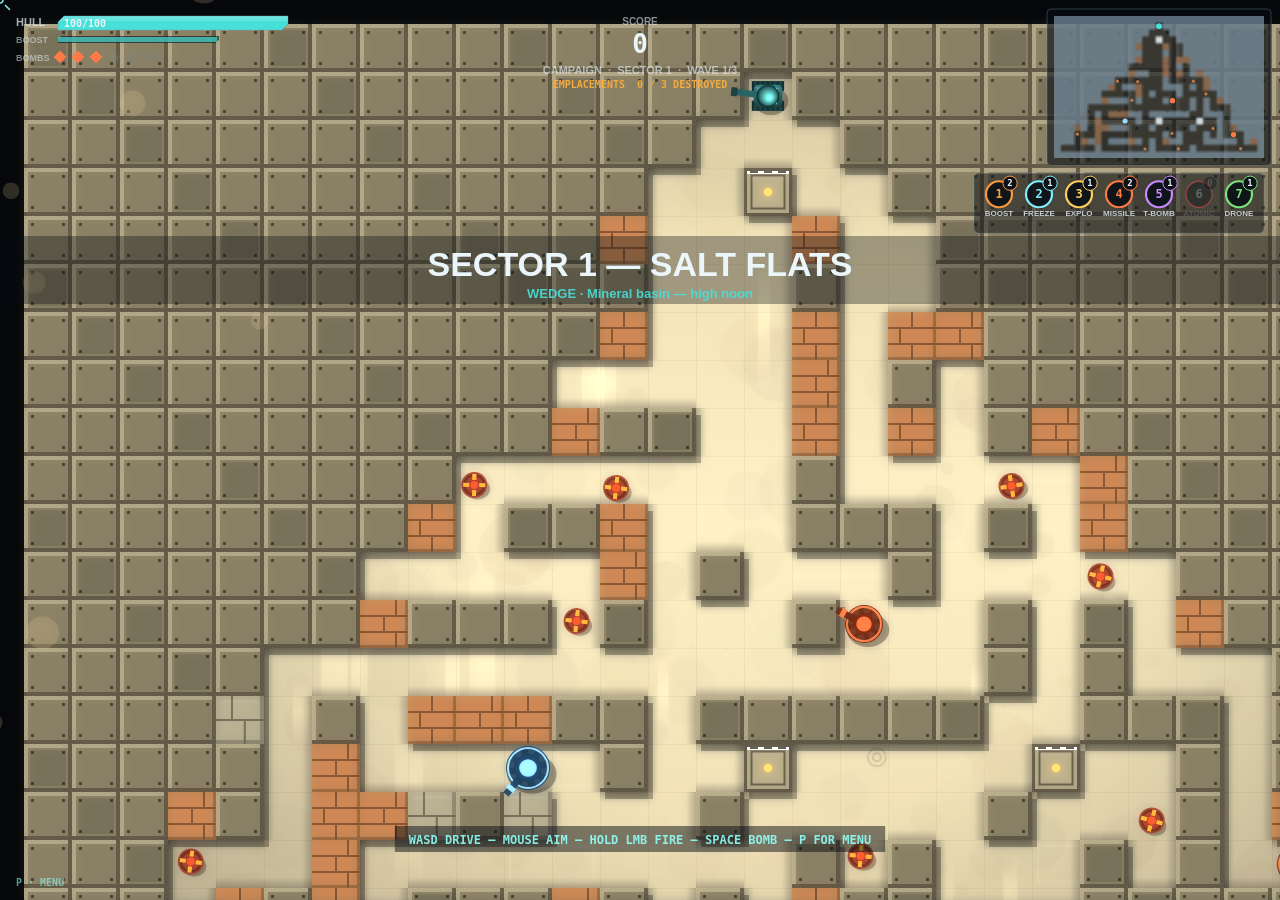
<file: index.html>
<!DOCTYPE html>
<html lang="en">
<head>
<meta charset="UTF-8">
<meta name="viewport" content="width=device-width, initial-scale=1.0, maximum-scale=1.0, user-scalable=no">
<title>ALPHA TANK — MAZE BOMBERS</title>
<meta name="description" content="Alpha Tank Maze Bombers — AAA-quality HTML5 tactical tank combat. Adaptive AI, destructible mazes, dynamic lighting, procedural audio. Zero dependencies.">
<!-- CrazyGames HTML5 SDK v3 — must load before the game code -->
<script src="https://sdk.crazygames.com/crazygames-sdk-v3.js"></script>
<link rel="stylesheet" href="css/style.css">
</head>
<!-- `booting` holds every screen back until the SDK has answered and the
     game knows whether this is a first run (briefing) or a returning
     operator (command deck). The animated backdrop covers the wait, so
     neither screen ever flashes up and gets replaced. -->
<body class="menu-open booting">
<canvas id="game"></canvas>
<div id="crt"></div>
<div id="safe-probe" aria-hidden="true"></div>

<!-- ============ ORIENTATION GATE ============
     The game is landscape-only. On a portrait phone it pauses and asks the
     player to rotate. (On CrazyGames the platform also enforces the
     orientation chosen at submission, so this never appears there.) -->
<div id="rotate-gate" aria-hidden="true">
  <div class="rg-box">
    <div class="rg-icon"><span></span></div>
    <div class="rg-title">Rotate your device</div>
    <div class="rg-sub">Alpha Tank plays in landscape</div>
  </div>
</div>

<!-- ============ AD OVERLAY ============
     Blocks all interaction from the moment an ad is requested until
     adFinished/adError fires, as required by the CrazyGames SDK. -->
<div id="ad-overlay" aria-hidden="true">
  <div class="ad-ov-box">
    <div class="ad-ov-spinner"></div>
    <div class="ad-ov-title" id="ad-ov-title">Loading advertisement</div>
    <div class="ad-ov-sub">Operation paused</div>
  </div>
</div>

<!-- ============ TOAST STACK ============
     Queued progression announcements — contract complete, operator
     level, new record. Sits above the UI layer and outside the screens
     so it can appear over gameplay as well as over a panel. -->
<div id="toasts" aria-live="polite"></div>

<div id="ui">

  <!-- ============ FIRST-RUN BRIEFING ============
       Four screens shown once to a new operator: what the game is, how
       to drive it, what the firepower does and how the arena behaves.
       The "seen" flag lives in the save (so it follows the CrazyGames
       account across devices), it can be skipped at any point, and the
       Manual tab can replay it later. It hands off to the MAIN MENU,
       never straight into a run. -->
  <div class="screen" id="scr-intro">
    <div class="panel intro-panel">
      <div class="intro-head">
        <div class="eyebrow">// Mission briefing</div>
        <h2 class="scr-h" id="intro-title">Your Objective</h2>
        <div class="intro-step" id="intro-step">Screen 1 of 4</div>
      </div>

      <div class="intro-body">

        <!-- ---- 1. what the game is ---- -->
        <section class="intro-slide on" data-slide="0">
          <p class="intro-lead">You command a single tank inside a destructible maze.
          Hostile armour is already hunting you — the arena is the weapon you both share.</p>
          <div class="intel">
            <div class="k">THE MISSION</div>
            <div class="v">Destroy every hostile in a wave. Clear all the waves and the sector is secured.</div>
            <div class="k">ADVANCE</div>
            <div class="v">Each sector is a fresh arena — new location, new layout, tougher opposition.</div>
            <div class="k">SURVIVE</div>
            <div class="v">Your hull is your life. Lose it and the operation ends, but your score is banked.</div>
            <div class="k">YOUR RECORD</div>
            <div class="v">Score, kills and sectors save to your CrazyGames account and follow you to any device.</div>
          </div>
        </section>

        <!-- ---- 2. how to play ---- -->
        <section class="intro-slide" data-slide="1">
          <p class="intro-lead">Drive with one hand, aim with the other. The turret turns
          independently of the hull, so you can retreat and keep firing.</p>
          <div class="intel for-desktop">
            <div class="k">W A S D / ARROWS</div><div class="v">Drive &mdash; ZQSD on AZERTY keyboards</div>
            <div class="k">MOUSE</div><div class="v">Aim the turret</div>
            <div class="k">LEFT MOUSE (hold)</div><div class="v">Fire the cannon</div>
            <div class="k">SPACE</div><div class="v">Plant a demolition bomb</div>
            <div class="k">SHIFT (hold)</div><div class="v">Overdrive boost</div>
            <div class="k">KEYS 1 &ndash; 7</div><div class="v">Fire a superpower</div>
            <div class="k">P &nbsp;&bull;&nbsp; ESC</div><div class="v">Pause &bull; release the mouse cursor</div>
          </div>
          <div class="intel for-touch">
            <div class="k">LEFT THUMB</div><div class="v">Drive &mdash; anywhere on the left half</div>
            <div class="k">RIGHT THUMB</div><div class="v">Aim, and hold to fire automatically</div>
            <div class="k">TAP LEFT SIDE</div><div class="v">Plant a demolition bomb</div>
            <div class="k">TAP A POWER CIRCLE</div><div class="v">Fire that superpower (rack, top right)</div>
            <div class="k">PAUSE BUTTON</div><div class="v">Top-left corner of the HUD</div>
          </div>
          <div class="intro-note">Gamepad — left stick drives, right stick aims and fires,
          A / RT fires, X bombs, the D-pad and B / Y / R3 fire superpowers.</div>
        </section>

        <!-- ---- 3. firepower ---- -->
        <section class="intro-slide" data-slide="2">
          <p class="intro-lead">Your cannon is the least of what you carry. Seven superpowers
          sit in the rack in the top-right corner, each with its own charges and cooldown.</p>
          <div class="intel">
            <div class="k">EVERY POWER IS AIMED</div>
            <div class="v">They land on your crosshair, not on your own tank. Put the mark on a group and fire.</div>
            <div class="k">CHARGES ARE EARNED</div>
            <div class="v">Kill streaks, cleared waves and cleared sectors all restock the rack &mdash; play well, hit harder.</div>
            <div class="k">FIELD SUPPLIES</div>
            <div class="v">Wrecked hostiles drop repair, shield, rapid fire, tri-shot, overdrive, bombs and EMP.</div>
            <div class="k">COMBO CHAIN</div>
            <div class="v">Kills within four seconds of each other multiply your score, up to &times;6. Keep the pressure on.</div>
          </div>
        </section>

        <!-- ---- 4. reading the arena ---- -->
        <section class="intro-slide" data-slide="3">
          <p class="intro-lead">The maze is not scenery. Most of it can be rebuilt by force,
          and the opposition is watching how you fight.</p>
          <div class="intel">
            <div class="k" style="color:#c8825a">BRICK WALLS</div>
            <div class="v">Break. Blast a new route, or drop one on a hostile that thought it had cover.</div>
            <div class="k" style="color:#9fb4c4">STEEL WALLS</div>
            <div class="v">Hold, and bounce your shells once &mdash; bank a shot around a corner into a blind spot.</div>
            <div class="k" style="color:#ff9a3c">BARRELS &amp; MINES</div>
            <div class="v">Chain-detonate. A good opening shot can clear half a corridor for you.</div>
            <div class="k" style="color:#ffd05c">EMPLACEMENTS</div>
            <div class="v">Gun nests, lighthouses and bunkers hold ground. Level every one for a bonus.</div>
            <div class="k" style="color:#ff4d5e">BOSSES</div>
            <div class="v">Every third sector fields one. Their heavy attacks are telegraphed &mdash; watch the wind-up.</div>
            <div class="k" style="color:#8ffff6">THE AI DIRECTOR</div>
            <div class="v">Reads your performance live and sharpens the opposition to match it.</div>
          </div>
          <div class="intro-note">That is the whole briefing. Choose an operation on the
          command deck and deploy when you are ready.</div>
        </section>

      </div>

      <div class="intro-dots" id="intro-dots" aria-hidden="true"></div>
      <div class="btn-row intro-nav">
        <button class="btn" data-act="intro-prev" id="intro-prev">&#9664;&nbsp; Back</button>
        <button class="btn primary" data-act="intro-next" id="intro-next">Next &nbsp;&#9654;</button>
      </div>
      <div class="intro-skip-row">
        <button class="btn small" data-act="intro-skip">Skip briefing</button>
      </div>
    </div>
  </div>

  <!-- ============ MAIN MENU — the only menu; every option lives here ============ -->
  <div class="screen active" id="scr-main">
    <div class="menu-fx" aria-hidden="true">
      <span class="mfx-ring r1"></span><span class="mfx-ring r2"></span><span class="mfx-ring r3"></span>
      <span class="mfx-poly p1"></span><span class="mfx-poly p2"></span><span class="mfx-poly p3"></span>
      <span class="mfx-scan"></span>
    </div>

    <!-- ============ CRAZYGAMES ACCOUNT ============
         The game's only identity. Signed in: the CrazyGames username and
         avatar, plus the account-link action (the platform's standard
         showAccountLinkPrompt modal) until the service record has been
         linked. Signed out: an optional "Log in with CrazyGames" button —
         top-right corner, never the main CTA, never opened by itself, and
         no other login method exists. Filled in by renderAccount(). -->
    <div class="cg-account" id="cg-account" hidden></div>
    <div class="panel menu-panel">
      <div class="menu-head">
        <div class="eyebrow">// Tactical Combat Simulator</div>
        <h1 class="title">Alpha Tank<span>Maze Bombers</span></h1>
        <div class="subtitle">Adaptive AI &bull; Destructible arenas &bull; Zero mercy</div>
      </div>

      <button class="btn primary deploy-btn" data-act="play">&#9654;&nbsp; Deploy</button>

      <div class="tabs" role="tablist">
        <button class="tab on" data-act="tab" data-tab="tab-op">Operation</button>
        <button class="tab" data-act="tab" data-tab="tab-manual">Manual</button>
        <button class="tab" data-act="tab" data-tab="tab-config">Config</button>
        <button class="tab" data-act="tab" data-tab="tab-record">Record</button>
      </div>

      <!-- ---- Operation: mode + location + the optional ad offer ---- -->
      <div class="tabpanel on" id="tab-op">
        <!-- Daily operation and today's contracts: the return hooks.
             Filled by renderDaily() / renderContracts(). -->
        <div class="daily-card" id="daily-card"></div>
        <div class="contracts" id="contracts"></div>
        <div class="tab-h">Operation type</div>
        <div class="mode-list" id="mode-list"></div>
        <div class="tab-h">Location</div>
        <div class="set-grid">
          <label for="set-location">Deployment zone</label>
          <select id="set-location"></select>
          <!-- Squad size applies to the two team modes only, and is
               hidden for every other operation type. -->
          <label for="set-teamsize" class="team-only" hidden>Tanks per side</label>
          <select id="set-teamsize" class="team-only" hidden></select>
        </div>
        <!-- Optional rewarded-ad offer: pre-deploy supply drop -->
        <div class="offer" id="offer-main"></div>
      </div>

      <!-- ---- Field manual ---- -->
      <div class="tabpanel" id="tab-manual">
        <div class="btn-row" style="margin:0 0 14px;">
          <button class="btn small" data-act="intro-replay">&#9654;&nbsp; Replay the briefing</button>
        </div>
        <div class="intel">
        <div class="intel-h">Controls — Keyboard &amp; Mouse</div>
        <div class="k">W A S D / Arrows</div><div class="v">Drive &mdash; ZQSD on AZERTY keyboards</div>
        <div class="k">Mouse</div><div class="v">Aim turret</div>
        <div class="k">Left Mouse (hold)</div><div class="v">Cannon fire</div>
        <div class="k">SPACE</div><div class="v">Plant demolition bomb</div>
        <div class="k">SHIFT (hold)</div><div class="v">Overdrive boost</div>
        <div class="k">P</div><div class="v">Pause</div>
        <div class="k">ESC</div><div class="v">Release the mouse cursor</div>
        <div class="intel-h">Controls — Gamepad / Touch</div>
        <div class="k">Left stick / left thumb</div><div class="v">Drive</div>
        <div class="k">Right stick / right thumb</div><div class="v">Aim + auto-fire</div>
        <div class="k">A / RT &nbsp;&bull;&nbsp; X</div><div class="v">Fire &bull; Bomb</div>
        <div class="k">D-pad &bull; B &bull; Y &bull; R3</div><div class="v">Superpowers 1&ndash;7</div>
        <div class="k">Tap a power circle</div><div class="v">Fire that superpower (touch)</div>
        <div class="intel-h">Superpowers — keys 1 to 7</div>
        <div class="tipline"><b>Every superpower is aimed.</b> They land where your crosshair is, not on
        your own tank — put the cursor on a hostile, a group or a structure and fire. On touch and
        gamepad the turret direction is the aim line. A power aimed through a wall detonates against it.</div>
        <div class="k" style="color:#ff9a3c">1 &nbsp; BOOSTER BOMB</div><div class="v">Cluster salvo lobbed onto your mark — a centre charge plus a ring that cascades outward.</div>
        <div class="k" style="color:#7ef0ff">2 &nbsp; FREEZE STRIKE</div><div class="v">Cryo burst centred on your mark. Freezes tanks and seizes up emplacements caught in it.</div>
        <div class="k" style="color:#ffd05c">3 &nbsp; EXPLOSIVE SHOTS</div><div class="v">Instant three-round explosive burst at your mark, then your shells detonate on impact for 12s.</div>
        <div class="k" style="color:#ff7a45">4 &nbsp; HOMING MISSILE</div><div class="v">Locks whatever is nearest your mark and holds that lock. Flies to the mark if nothing is there.</div>
        <div class="k" style="color:#c98aff">5 &nbsp; TIME BOMB</div><div class="v">Lobbed onto your mark. Long fuse, very large yield — a chokepoint and siege tool.</div>
        <div class="k" style="color:#ff4d5e">6 &nbsp; ATOMIC STRIKE</div><div class="v">Calls a devastating strike down on your mark. Never lands on your own tile.</div>
        <div class="k" style="color:#7be27a">7 &nbsp; GUARDIAN DRONE</div><div class="v">Deploys to your mark and holds that ground, then falls back to escorting you. 16s.</div>
        <div class="tipline">Charges are earned by fighting — kill streaks, cleared waves and cleared
        sectors all restock them. The rack in the top-right corner shows every power, its key, its
        remaining charges and its cooldown.</div>
        <div class="intel-h">Hostile Intel</div>
        <div class="k" style="color:#e07a6a">GRUNT</div><div class="v">Standard patrol unit. Slow aim.</div>
        <div class="k" style="color:#ff9d5c">HUNTER</div><div class="v">Fast. Burst fire. Leads your movement.</div>
        <div class="k" style="color:#7ef0ff">SNIPER</div><div class="v">Laser lock-on. Break line of sight.</div>
        <div class="k" style="color:#ffd05c">BOMBER</div><div class="v">Breaches walls. Seeds minefields.</div>
        <div class="k" style="color:#c98aff">HEAVY</div><div class="v">Armored twin cannon. Kite it.</div>
        <div class="k" style="color:#b6ff7a">SCOUT</div><div class="v">Very fast. Closes in and rams.</div>
        <div class="k" style="color:#ffa8d8">ARTILLERY</div><div class="v">Long-range splash. Break its sightline.</div>
        <div class="k" style="color:#9ad8ff">GUARDIAN</div><div class="v">Regenerating shield. Keep the pressure on.</div>
        <div class="k" style="color:#d0b0ff">STEALTH</div><div class="v">Cloaks between shots. Watch the shimmer.</div>
        <div class="k" style="color:#ff4d5e">COMMAND UNIT</div><div class="v">Boss. Radial bursts &amp; ramming charge.</div>
        <div class="k" style="color:#ffc24d">TITAN WALKER</div><div class="v">Boss. Ground-slam shockwaves.</div>
        <div class="k" style="color:#ffa8d8">SIEGE PLATFORM</div><div class="v">Boss. Walking mortar barrage.</div>
        <div class="k" style="color:#c9a0ff">PHANTOM</div><div class="v">Boss. Cloaks and blinks behind you.</div>
        <div class="intel-h">Team Operations</div>
        <div class="k" style="color:#7ec8ff">BASE ASSAULT</div><div class="v">Two headquarters on one arena &mdash;
        yours in <b>blue</b>, theirs in <b>green</b>. Level the hostile HQ before they level yours. Both sides
        reinforce from their own HQ while it still stands, so the objective is the structure, not the body count.
        <b>Explosives are the siege tool</b> &mdash; bombs, the Time Bomb and the Atomic Strike do far more to a
        structure than cannon fire. A battered HQ also reinforces more slowly, so pressure compounds.</div>
        <div class="k" style="color:#7ec8ff">TEAM BATTLE</div><div class="v">Squad against squad, no bases.
        First side wiped out loses. No reinforcements &mdash; every tank counts.</div>
        <div class="k">TANKS PER SIDE</div><div class="v">2 to 5, set in the Operation tab. Both squads always
        field the same number and draw from the same roster.</div>
        <div class="k">ALLIED TANKS</div><div class="v">Blue-steel livery with a chevron above the hull.
        They hunt, flank, take cover and call their own targets &mdash; your shells pass straight through them.</div>
        <div class="intel-h">Arenas</div>
        <div class="tipline">Sectors rotate through <b>twelve locations</b> and eight arena shapes —
        grid, diamond, rotunda, wedge, pentagon, hexagon, octagon and crossroad. Alongside brick you
        will meet <b>reinforced stone</b> (tougher, needs a real blast) and <b>watchtowers</b>, which
        never fall and block line of sight.</div>
        <div class="intel-h">Doctrine</div>
        <div class="tipline"><b>Brick walls break</b> — steel walls ricochet your shells (1 bounce). Use bounces around corners.
        <b>Bombs</b> excavate brick and chain-detonate barrels and mines. Kills within 4s build a <b>combo multiplier</b> up to &times;6.
        Destroyed hostiles drop <b>field supplies</b>: repair, shield, rapid, tri-shot, overdrive, bombs, EMP.
        The AI Director watches you — play well and it sharpens the opposition.</div>
      </div>
      </div>

      <!-- ---- Systems config ---- -->
      <div class="tabpanel" id="tab-config">
        <div class="set-grid">
          <label for="set-sfx">SFX Volume</label>
          <input type="range" id="set-sfx" min="0" max="1" step="0.05">
          <label for="set-music">Music Volume</label>
          <input type="range" id="set-music" min="0" max="1" step="0.05">
          <label for="set-shake">Screen Shake</label>
          <input type="range" id="set-shake" min="0" max="1.5" step="0.1">
          <label for="set-quality">Render Quality</label>
          <select id="set-quality">
            <option value="ultra">Ultra</option>
            <option value="auto">Auto (adaptive)</option>
            <option value="high">High</option>
            <option value="med">Medium</option>
            <option value="low">Low</option>
          </select>
          <label for="set-diff">Difficulty</label>
          <!-- Options are filled from DIFF_ORDER so the tier table stays
               the single source of truth. -->
          <select id="set-diff"></select>
          <label>CRT Scanlines</label>
          <label class="tog"><input type="checkbox" id="set-crt"><span class="sw"></span></label>
          <label>FPS Counter</label>
          <label class="tog"><input type="checkbox" id="set-fps"><span class="sw"></span></label>
        </div>
      </div>

      <!-- ---- Service record ---- -->
      <div class="tabpanel" id="tab-record">
        <ol id="rec-list"></ol>
        <div class="hr"></div>
        <div id="rec-stats"></div>
        <!-- CrazyGames friends, shown only to a signed-in player -->
        <div class="friends" id="cg-friends" hidden></div>
        <div class="btn-row">
          <button class="btn warn small" data-act="wipe">Wipe Data</button>
        </div>
      </div>

      <div class="menu-foot">
        <div class="best" id="main-best">BEST SCORE — 0</div>
        <div class="mode-line" id="main-mode">OPERATION — CAMPAIGN</div>
      </div>
      <!-- In-game banner: static screen only, never during gameplay -->
      <div class="cg-banner" id="banner-menu"></div>
      <div class="foot">v1.1 &bull; procedural audio &bull; no external assets</div>
    </div>
  </div>

  <!-- ============ PAUSE ============ -->
  <div class="screen" id="scr-pause">
    <div class="panel center">
      <div class="eyebrow">// Operation suspended</div>
      <h2 class="scr-h">Paused</h2>
      <div class="menu-buttons" style="margin-top:18px;">
        <button class="btn primary" data-act="resume">Resume</button>
        <button class="btn" data-act="restart">Restart Operation</button>
        <button class="btn warn" data-act="quit">Abort to Menu</button>
      </div>
    </div>
  </div>

  <!-- ============ GAME OVER ============ -->
  <div class="screen" id="scr-over">
    <div class="panel center">
      <div class="eyebrow" style="color:var(--danger)">// Unit destroyed</div>
      <h2 class="scr-h">Operation Failed</h2>
      <div class="record-flag" id="go-record">&#9733; New Service Record &#9733;</div>
      <div class="big-score" id="go-score">0</div>
      <div class="stat-grid" id="go-stats"></div>
      <!-- Operator progression: XP earned, the level bar, completed
           contracts and the next named unlock. Filled by
           renderRunProgress() at the moment of highest emotion. -->
      <div class="progress-block" id="go-progress"></div>
      <!-- Optional rewarded-ad offer: field repair drone (revive) -->
      <div class="offer" id="offer-over"></div>
      <div class="btn-row">
        <button class="btn" data-act="retry">Redeploy</button>
        <button class="btn" data-act="quit">Menu</button>
      </div>
      <!-- In-game banner: static screen only, never during gameplay -->
      <div class="cg-banner" id="banner-over"></div>
    </div>
  </div>

  <!-- ============ FIELD REFIT — perk draft ============
       Three run-scoped upgrades, offered at every sector clear. Sits
       between the clearance screen and the next sector, so every run
       builds differently and pushing one sector deeper is a choice
       rather than a repetition. -->
  <div class="screen" id="scr-perk">
    <div class="panel center">
      <div class="eyebrow" style="color:var(--friend)">// Field refit</div>
      <h2 class="scr-h">Choose an Upgrade</h2>
      <div class="scr-sub" id="perk-sub">Sector 2 loadout</div>
      <div class="perk-grid" id="perk-grid"></div>
      <div class="perk-taken" id="perk-taken"></div>
    </div>
  </div>

  <!-- ============ LEVEL COMPLETE ============ -->
  <div class="screen" id="scr-level">
    <div class="panel center">
      <div class="eyebrow" style="color:var(--ok)">// Sector secured</div>
      <h2 class="scr-h" id="lc-title">Sector 1 Cleared</h2>
      <div class="stat-grid" id="lc-stats"></div>
      <!-- Optional rewarded-ad offer: double the clearance bonus -->
      <div class="offer" id="offer-level"></div>
      <div class="btn-row">
        <button class="btn" data-act="next">Advance &nbsp;&#9654;</button>
        <button class="btn" data-act="quit">Menu</button>
      </div>
    </div>
  </div>

</div>

<!-- ================================================================
     ENGINE SCRIPTS — load order matters (shared top-level globals):
       0. safety.js   — crash containment: MUST be first, nothing may
                        throw before the global handlers are installed
       1. crazygames.js — CrazyGames SDK v3: account, data, ads, banners
       2. config.js   — CFG / quality / math utils / seeded RNG / SAVE
       3. audio.js    — procedural Web Audio SFX + adaptive music
       4. input.js    — keyboard / mouse / gamepad / touch
       5. camera.js   — follow, look-ahead, trauma shake, zoom
       6. effects.js  — particles, lighting, decals, noises, screen FX
       7. worldgen.js — themes, tilemap, maze generator, A* pathfinding
       8. combat.js   — shells, bombs, mines, barrels, pickups, explosions
       9. powers.js   — the seven superpowers and their world objects
      10. perks.js    — run-scoped upgrade draft (reads POWERS)
      11. meta.js     — XP, unlocks, daily operation, streak, contracts
      12. tanks.js    — physics chassis, Player, Enemy tactical FSM AI
      13. game.js     — AI Director, WORLD simulation, minimap, game state
      14. coldopen.js — scripted first session (reads GAME, POWERS)
      15. main.js     — HUD, render pipeline, UI wiring, main loop, boot
     ================================================================ -->
<script src="js/safety.js"></script>
<script src="js/crazygames.js"></script>
<script src="js/config.js"></script>
<script src="js/audio.js"></script>
<script src="js/input.js"></script>
<script src="js/camera.js"></script>
<script src="js/effects.js"></script>
<script src="js/worldgen.js"></script>
<script src="js/combat.js"></script>
<script src="js/powers.js"></script>
<script src="js/perks.js"></script>
<script src="js/meta.js"></script>
<script src="js/tanks.js"></script>
<script src="js/game.js"></script>
<script src="js/coldopen.js"></script>
<script src="js/main.js"></script>
</body>
</html>
</file>
<file: css/style.css>
/* ============================================================
   ALPHA TANK : MAZE BOMBERS — Tactical Console UI
   Design language: gunmetal command-deck glass, chamfered
   panels, cyan friendly / signal-orange hostile, condensed
   uppercase command type. No external assets, no webfonts.
   ============================================================ */
:root{
  --ink:#dfe9ee;
  --ink-dim:#8fa3ad;
  --deck:#0b1016;
  --deck-2:#121a23;
  --glass:rgba(16,24,33,0.72);
  --glass-hi:rgba(30,44,58,0.55);
  --edge:rgba(120,160,180,0.22);
  --friend:#46e0d8;
  --friend-hot:#8ffff6;
  --hostile:#ff7a45;
  --hostile-hot:#ffb03a;
  --danger:#ff4d5e;
  --ok:#7be27a;
  --font-cmd:"Bahnschrift","Arial Narrow","Segoe UI",system-ui,sans-serif;
  --font-num:"Consolas","SF Mono","Roboto Mono",monospace;
}
*{margin:0;padding:0;box-sizing:border-box;-webkit-tap-highlight-color:transparent;}
html,body{width:100%;height:100%;overflow:hidden;background:var(--deck);}
body{
  font-family:var(--font-cmd);
  color:var(--ink);
  /* Required by CrazyGames mobile requirements: prevents the
     magnification tool / contextual selection on tap-and-hold. */
  user-select:none;
  -webkit-user-select:none;
  -moz-user-select:none;
  -ms-user-select:none;
  -webkit-touch-callout:none;
  touch-action:none;
  overscroll-behavior:none;
}
/* Probe used to read the device safe-area insets (notches, rounded
   corners, dynamic island) so the canvas HUD can avoid them inside
   the CrazyGames App. Read from JS, never visible. */
#safe-probe{
  position:fixed;top:0;left:0;width:0;height:0;
  visibility:hidden;pointer-events:none;
  padding-top:env(safe-area-inset-top,0px);
  padding-right:env(safe-area-inset-right,0px);
  padding-bottom:env(safe-area-inset-bottom,0px);
  padding-left:env(safe-area-inset-left,0px);
}
canvas#game{
  position:fixed;inset:0;width:100%;height:100%;display:block;
  background:#0b1016;
  cursor:none;
}
body.menu-open canvas#game{cursor:default;}

/* ---- CRT overlay (optional, toggled in settings) ---- */
#crt{
  position:fixed;inset:0;pointer-events:none;z-index:40;display:none;
  background:
    repeating-linear-gradient(0deg, rgba(0,0,0,0.14) 0 1px, transparent 1px 3px);
  mix-blend-mode:multiply;
}
#crt::after{
  content:"";position:absolute;inset:0;
  background:radial-gradient(ellipse at center, transparent 55%, rgba(0,0,10,0.35) 100%);
}
body.crt-on #crt{display:block;}

/* ---- UI root & screens ---- */
#ui{
  position:fixed;inset:0;z-index:50;pointer-events:none;
  /* keep menus clear of notches / rounded corners in the CG App */
  padding-top:env(safe-area-inset-top,0px);
  padding-right:env(safe-area-inset-right,0px);
  padding-bottom:env(safe-area-inset-bottom,0px);
  padding-left:env(safe-area-inset-left,0px);
}
.screen{
  position:absolute;inset:0;display:none;align-items:center;justify-content:center;
  pointer-events:auto;
  background:
    radial-gradient(ellipse 90% 70% at 50% 30%, rgba(20,34,46,0.55), rgba(6,9,13,0.86) 78%);
  backdrop-filter:blur(7px) saturate(1.15);
  -webkit-backdrop-filter:blur(7px) saturate(1.15);
  animation:scr-in .28s ease-out;
}
.screen.active{display:flex;}
/* Boot: no screen at all until the game knows which one to open. */
body.booting .screen{display:none !important;}
@keyframes scr-in{from{opacity:0;transform:scale(1.015);}to{opacity:1;transform:scale(1);}}
@media (prefers-reduced-motion: reduce){
  .screen,.btn,.title-sweep{animation:none !important;transition:none !important;}
}

/* ---- Chamfered command panel ---- */
.panel{
  position:relative;
  min-width:340px;max-width:min(680px,92vw);
  max-height:88vh;overflow-y:auto;overflow-x:hidden;
  padding:34px 40px 30px;
  background:linear-gradient(165deg, var(--glass-hi), var(--glass) 45%);
  border:1px solid var(--edge);
  clip-path:polygon(22px 0, 100% 0, 100% calc(100% - 22px), calc(100% - 22px) 100%, 0 100%, 0 22px);
  box-shadow:0 30px 80px rgba(0,0,0,0.55), inset 0 1px 0 rgba(190,225,240,0.08);
  scrollbar-width:thin;scrollbar-color:var(--edge) transparent;
}
.panel::before{ /* corner ticks */
  content:"";position:absolute;inset:0;pointer-events:none;
  background:
    linear-gradient(var(--friend),var(--friend)) top left / 34px 2px no-repeat,
    linear-gradient(var(--friend),var(--friend)) top left / 2px 34px no-repeat,
    linear-gradient(var(--hostile),var(--hostile)) bottom right / 34px 2px no-repeat,
    linear-gradient(var(--hostile),var(--hostile)) bottom right / 2px 34px no-repeat;
  opacity:.7;
}
.eyebrow{
  font-size:11px;letter-spacing:.42em;text-transform:uppercase;color:var(--friend);
  margin-bottom:10px;font-weight:600;
}
h1.title{
  font-size:clamp(38px,7vw,62px);
  line-height:.92;letter-spacing:.02em;font-weight:800;text-transform:uppercase;
  background:linear-gradient(180deg,#f2fbff 20%, #9fd9df 55%, #4aa6ad 100%);
  -webkit-background-clip:text;background-clip:text;color:transparent;
  filter:drop-shadow(0 3px 14px rgba(70,224,216,0.22));
}
h1.title span{
  display:block;font-size:.44em;letter-spacing:.34em;font-weight:700;
  background:linear-gradient(180deg,#ffd9a8, var(--hostile) 70%);
  -webkit-background-clip:text;background-clip:text;color:transparent;
  margin-top:6px;
}
.subtitle{color:var(--ink-dim);font-size:13px;letter-spacing:.14em;text-transform:uppercase;margin:14px 0 26px;}
h2.scr-h{
  font-size:24px;letter-spacing:.2em;text-transform:uppercase;font-weight:800;margin-bottom:4px;
  color:#eaf6fa;
}
.scr-sub{color:var(--ink-dim);font-size:12px;letter-spacing:.18em;text-transform:uppercase;margin-bottom:20px;}

/* ---- Buttons ---- */
.menu-buttons{display:flex;flex-direction:column;gap:10px;margin:6px 0 20px;}
.btn{
  font-family:var(--font-cmd);
  font-size:15px;font-weight:700;letter-spacing:.24em;text-transform:uppercase;
  color:var(--ink);
  background:linear-gradient(90deg, rgba(70,224,216,0.06), rgba(70,224,216,0.02) 60%, transparent);
  border:1px solid var(--edge);
  padding:13px 22px 12px;text-align:left;cursor:pointer;
  clip-path:polygon(12px 0,100% 0,100% calc(100% - 12px),calc(100% - 12px) 100%,0 100%,0 12px);
  transition:background .15s, color .15s, border-color .15s, transform .08s;
  position:relative;
}
.btn:hover,.btn:focus-visible{
  background:linear-gradient(90deg, rgba(70,224,216,0.22), rgba(70,224,216,0.05));
  border-color:var(--friend);color:#fff;outline:none;
}
.btn:active{transform:translateY(1px);}
.btn.primary{
  border-color:var(--friend);
  background:linear-gradient(90deg, rgba(70,224,216,0.30), rgba(70,224,216,0.08));
  color:#eafffd;
  box-shadow:0 0 22px rgba(70,224,216,0.18);
}
.btn.warn{border-color:rgba(255,122,69,.5);}
.btn.warn:hover{border-color:var(--hostile);background:linear-gradient(90deg,rgba(255,122,69,.22),rgba(255,122,69,.05));}
.btn.small{font-size:12px;padding:9px 16px;letter-spacing:.18em;}
.btn-row{display:flex;gap:10px;flex-wrap:wrap;margin-top:18px;}
.btn-row .btn{flex:1;text-align:center;}
button:focus-visible{outline:2px solid var(--friend);outline-offset:2px;}

/* ---- Settings controls ---- */
.set-grid{display:grid;grid-template-columns:1fr auto;gap:14px 20px;align-items:center;margin:8px 0 6px;}
.set-grid label{font-size:13px;letter-spacing:.16em;text-transform:uppercase;color:var(--ink-dim);}
input[type=range]{
  -webkit-appearance:none;appearance:none;width:190px;height:4px;border-radius:2px;
  background:linear-gradient(90deg,var(--friend) var(--fill,60%), rgba(120,160,180,0.25) var(--fill,60%));
  cursor:pointer;
}
input[type=range]::-webkit-slider-thumb{
  -webkit-appearance:none;width:16px;height:16px;background:#eafffd;border:2px solid var(--friend);
  clip-path:polygon(50% 0,100% 50%,50% 100%,0 50%);
}
input[type=range]::-moz-range-thumb{width:14px;height:14px;background:#eafffd;border:2px solid var(--friend);border-radius:0;}
select{
  font-family:var(--font-cmd);font-size:13px;letter-spacing:.1em;text-transform:uppercase;
  background:var(--deck-2);color:var(--ink);border:1px solid var(--edge);padding:7px 10px;cursor:pointer;
}
.tog{display:inline-flex;align-items:center;gap:10px;cursor:pointer;}
.tog input{display:none;}
.tog .sw{
  width:42px;height:20px;border:1px solid var(--edge);position:relative;background:var(--deck-2);
  clip-path:polygon(6px 0,100% 0,100% calc(100% - 6px),calc(100% - 6px) 100%,0 100%,0 6px);
  transition:background .15s;
}
.tog .sw::after{
  content:"";position:absolute;top:2px;left:2px;width:14px;height:14px;background:var(--ink-dim);
  transition:left .15s, background .15s;
}
.tog input:checked + .sw{background:rgba(70,224,216,0.25);border-color:var(--friend);}
.tog input:checked + .sw::after{left:24px;background:var(--friend-hot);}

/* ---- How-to / intel layout ---- */
.intel{display:grid;grid-template-columns:1fr 1fr;gap:8px 26px;font-size:13px;margin:6px 0 4px;}
.intel .k{color:var(--friend);font-family:var(--font-num);font-size:12px;letter-spacing:.06em;}
.intel .v{color:var(--ink-dim);}
.intel-h{grid-column:1/-1;margin-top:14px;font-size:11px;letter-spacing:.3em;text-transform:uppercase;color:var(--hostile-hot);border-bottom:1px solid var(--edge);padding-bottom:5px;}
.tipline{grid-column:1/-1;color:var(--ink-dim);line-height:1.5;}
.tipline b{color:var(--ink);font-weight:600;}

/* ---- Records ---- */
ol#rec-list{list-style:none;counter-reset:rec;margin:4px 0 14px;font-family:var(--font-num);}
ol#rec-list li{
  counter-increment:rec;display:flex;justify-content:space-between;gap:16px;
  padding:7px 4px;border-bottom:1px dashed rgba(120,160,180,0.14);font-size:14px;
}
ol#rec-list li::before{content:counter(rec,decimal-leading-zero);color:var(--hostile);margin-right:12px;}
ol#rec-list li .sc{color:var(--friend-hot);font-weight:700;}
ol#rec-list li .lv{color:var(--ink-dim);}
#rec-stats{font-size:12.5px;color:var(--ink-dim);line-height:1.7;font-family:var(--font-num);}
#rec-stats b{color:var(--ink);}
.empty-note{color:var(--ink-dim);font-size:13px;padding:14px 0;letter-spacing:.08em;}

/* ---- End screens ---- */
.big-score{
  font-family:var(--font-num);font-size:clamp(40px,8vw,66px);font-weight:700;
  color:var(--friend-hot);text-shadow:0 0 26px rgba(70,224,216,0.35);
  margin:4px 0 2px;
}
.record-flag{
  display:none;font-size:12px;letter-spacing:.34em;text-transform:uppercase;color:var(--hostile-hot);
  margin-bottom:10px;animation:blink 1s steps(2) infinite;
}
@keyframes blink{50%{opacity:.25;}}
.stat-grid{
  display:grid;grid-template-columns:auto auto;gap:5px 28px;justify-content:center;
  font-family:var(--font-num);font-size:13.5px;margin:14px 0 6px;
}
.stat-grid .sk{color:var(--ink-dim);text-align:right;letter-spacing:.04em;}
.stat-grid .sv{color:var(--ink);text-align:left;font-weight:600;}
.best{margin-top:4px;font-family:var(--font-num);font-size:13px;color:var(--ink-dim);letter-spacing:.1em;}
/* ---- game mode picker ---- */
.mode-list{display:grid;grid-template-columns:1fr 1fr;gap:9px;margin:6px 0 4px;}
.mode-card{
  font-family:var(--font-cmd);text-align:left;cursor:pointer;
  background:linear-gradient(90deg, rgba(70,224,216,0.06), rgba(70,224,216,0.02) 60%, transparent);
  border:1px solid var(--edge);color:var(--ink);
  padding:11px 14px;display:flex;flex-direction:column;gap:3px;
  clip-path:polygon(10px 0,100% 0,100% calc(100% - 10px),calc(100% - 10px) 100%,0 100%,0 10px);
  transition:background .15s, border-color .15s;
}
.mode-card:hover,.mode-card:focus-visible{border-color:var(--friend);outline:none;
  background:linear-gradient(90deg, rgba(70,224,216,0.2), rgba(70,224,216,0.05));}
.mode-card.on{border-color:var(--friend);box-shadow:0 0 18px rgba(70,224,216,0.16);}
.mode-card.on .mode-name{color:var(--friend-hot);}
.mode-name{font-size:14px;font-weight:700;letter-spacing:.2em;text-transform:uppercase;}
.mode-sub{font-size:11.5px;color:var(--ink-dim);letter-spacing:.05em;line-height:1.35;}
.mode-line{
  margin-top:4px;font-family:var(--font-num);font-size:11.5px;
  letter-spacing:.16em;color:var(--hostile-hot);text-transform:uppercase;
}
@media (max-width:560px){ .mode-list{grid-template-columns:1fr;} }
.best b{color:var(--hostile-hot);}
.foot{margin-top:22px;font-size:10.5px;letter-spacing:.2em;text-transform:uppercase;color:rgba(143,163,173,0.55);}
.center{text-align:center;}
.hr{height:1px;background:var(--edge);margin:16px 0;}

/* ============================================================
   FIRST-RUN BRIEFING — four onboarding screens
   Built entirely from the existing design language (chamfered
   panel, eyebrow, .intel key/value grid, .btn) so it reads as
   part of the same console rather than a bolted-on tutorial.
   ============================================================ */
.intro-panel{max-width:min(720px,94vw);}
.intro-head{text-align:center;margin-bottom:6px;}
.intro-step{
  font-family:var(--font-num);font-size:11px;letter-spacing:.24em;
  text-transform:uppercase;color:var(--ink-dim);margin-top:6px;
}
/* Fixed height so the panel never jumps as the screens change; the
   longest screen sets it and the rest simply sit inside. */
.intro-body{position:relative;margin:16px 0 4px;min-height:246px;}
.intro-slide{display:none;}
.intro-slide.on{display:block;animation:intro-in .3s ease-out;}
@keyframes intro-in{from{opacity:0;transform:translateX(14px);}to{opacity:1;transform:none;}}
.intro-slide.back.on{animation:intro-in-back .3s ease-out;}
@keyframes intro-in-back{from{opacity:0;transform:translateX(-14px);}to{opacity:1;transform:none;}}
.intro-lead{
  font-size:13.5px;line-height:1.55;color:var(--ink);margin-bottom:12px;
  border-left:2px solid var(--friend);padding-left:12px;
}
.intro-note{
  margin-top:12px;font-size:11.5px;line-height:1.5;color:var(--ink-dim);
  font-family:var(--font-num);
}
/* One control list per input device; main.js keeps body.is-touch in sync. */
.for-touch{display:none;}
body.is-touch .for-desktop{display:none;}
body.is-touch .for-touch{display:grid;}
.intro-dots{display:flex;justify-content:center;gap:9px;margin:14px 0 2px;}
.intro-dots i{
  width:9px;height:9px;display:block;background:rgba(120,160,180,0.3);
  border:1px solid var(--edge);
  clip-path:polygon(50% 0,100% 50%,50% 100%,0 50%);
  transition:background .2s, transform .2s;
}
.intro-dots i.on{background:var(--friend);transform:scale(1.35);}
.intro-dots i.done{background:rgba(70,224,216,0.45);}
/* The final button carries the longest label in the game, so the nav row
   keeps its type on one line rather than letting it wrap mid-phrase. */
.intro-nav .btn{flex:1;text-align:center;white-space:nowrap;letter-spacing:.14em;}
.intro-skip-row{display:flex;justify-content:center;margin-top:10px;}
.intro-skip-row .btn{
  text-align:center;border-color:transparent;background:none;
  color:var(--ink-dim);letter-spacing:.16em;
}
.intro-skip-row .btn:hover{color:var(--ink);border-color:var(--edge);background:none;}
@media (max-height:520px){
  .intro-body{min-height:150px;margin:8px 0 2px;}
  .intro-lead{font-size:12px;margin-bottom:8px;padding-left:9px;}
  .intro-note{margin-top:8px;font-size:10.5px;}
  .intro-step{font-size:10px;margin-top:3px;}
  .intro-dots{margin:8px 0 0;}
  .intro-skip-row{margin-top:6px;}
}
@media (max-height:440px){
  .intro-body{min-height:120px;}
  .intro-note{display:none;}
}
@media (prefers-reduced-motion: reduce){
  .intro-slide.on,.intro-slide.back.on{animation:none !important;}
}

/* ============================================================
   CRAZYGAMES ACCOUNT — profile chip / optional log-in
   Compliance notes (docs.crazygames.com account integration):
   - The card sits in the top-right corner, clear of the panel, so
     the log-in offer is never the main call to action and never
     blocks a guest from deploying.
   - The log-in button is a plain .btn.small, deliberately quieter
     than the Deploy button, and it is the ONLY login entry point:
     there is no in-game form, no external provider and no log-out.
   - Signed in, the card is pure information: the CrazyGames
     username and avatar, no separate in-game identity.
   ============================================================ */
.cg-account{
  position:absolute;top:18px;right:18px;z-index:3;
  display:flex;align-items:center;gap:10px;
  max-width:min(280px,44vw);
  padding:9px 13px;
  background:linear-gradient(165deg, rgba(30,44,58,0.55), rgba(16,24,33,0.62));
  border:1px solid var(--edge);
  clip-path:polygon(11px 0,100% 0,100% calc(100% - 11px),calc(100% - 11px) 100%,0 100%,0 11px);
  animation:fade-up .5s .4s both;
}
.cg-account.guest{flex-direction:column;align-items:flex-end;gap:7px;text-align:right;}
.cg-avatar{
  width:34px;height:34px;flex:0 0 34px;object-fit:cover;
  border:1px solid var(--friend);background:var(--deck-2);
  clip-path:polygon(7px 0,100% 0,100% calc(100% - 7px),calc(100% - 7px) 100%,0 100%,0 7px);
}
.cg-id{display:flex;flex-direction:column;min-width:0;}
.cg-role{
  font-size:9.5px;letter-spacing:.28em;text-transform:uppercase;
  color:var(--ink-dim);font-weight:600;
}
.cg-name{
  font-family:var(--font-num);font-size:13px;font-weight:700;letter-spacing:.06em;
  color:var(--friend-hot);
  overflow:hidden;text-overflow:ellipsis;white-space:nowrap;
}
.cg-login{font-size:11px;padding:8px 13px 7px;letter-spacing:.14em;white-space:nowrap;}
.cg-note{
  font-size:9.5px;letter-spacing:.1em;color:rgba(143,163,173,0.7);
  text-transform:uppercase;line-height:1.4;
}
/* Account-link state on the signed-in badge: the button reuses .cg-login,
   and once the platform link modal has been accepted it becomes this tag. */
.cg-linked{
  font-size:9px;letter-spacing:.22em;text-transform:uppercase;font-weight:700;
  color:var(--ok);white-space:nowrap;
  padding:4px 8px 3px;
  border:1px solid rgba(123,226,122,0.35);
  background:rgba(123,226,122,0.08);
  clip-path:polygon(5px 0,100% 0,100% calc(100% - 5px),calc(100% - 5px) 100%,0 100%,0 5px);
}

/* ---- CrazyGames friends (service record) ---- */
.friends{margin-top:16px;}
.friends-h{
  font-size:10.5px;letter-spacing:.3em;text-transform:uppercase;
  color:var(--hostile-hot);margin-bottom:9px;font-weight:700;
}
ul.friends-list{list-style:none;display:flex;flex-wrap:wrap;gap:8px 16px;}
ul.friends-list li{display:flex;align-items:center;gap:8px;font-family:var(--font-num);font-size:12px;}
ul.friends-list img{
  width:22px;height:22px;object-fit:cover;border:1px solid var(--edge);background:var(--deck-2);
}
ul.friends-list span{color:var(--ink-dim);}

/* ============================================================
   CRAZYGAMES SDK — rewarded-ad offers, banners, ad overlay
   Compliance notes (docs.crazygames.com advertisement rules):
   - The ad button and the no-ad alternative use the SAME .btn
     geometry, font, letter-spacing and colour. The only visual
     difference is the video glyph, which is the documented way to
     signal "you will watch an advertisement".
   - Neither button is styled as .primary, so the offer never reads
     as the promoted path and skipping is never visually penalised.
   - Offers only ever render on paused / end screens, never over
     live gameplay.
   ============================================================ */
.offer{
  display:none;                       /* shown only when an offer is live */
  margin:18px 0 4px;padding:14px 16px 16px;
  border:1px solid var(--edge);
  background:linear-gradient(165deg, rgba(30,44,58,0.42), rgba(16,24,33,0.5));
  clip-path:polygon(12px 0,100% 0,100% calc(100% - 12px),calc(100% - 12px) 100%,0 100%,0 12px);
  text-align:left;
}
.offer.on{display:block;}
.offer-h{
  font-size:10.5px;letter-spacing:.3em;text-transform:uppercase;
  color:var(--hostile-hot);margin-bottom:7px;font-weight:700;
}
.offer-desc{font-size:13px;color:var(--ink);line-height:1.5;margin-bottom:4px;}
.offer-desc b{color:var(--friend-hot);font-weight:700;}
.offer-note{
  font-size:11.5px;letter-spacing:.06em;color:var(--ink-dim);
  margin-top:9px;line-height:1.45;font-family:var(--font-num);
}
.offer-note.blocked{color:var(--hostile);}
.offer .btn-row{margin-top:12px;}
/* Ad button: identical to .btn — only the video glyph differs. */
.btn .ad-ic{
  display:inline-flex;align-items:center;justify-content:center;
  width:17px;height:13px;margin-right:9px;vertical-align:-1px;
  border:1px solid currentColor;border-radius:2px;
  font-size:8px;line-height:1;
}
.btn[disabled]{opacity:.42;cursor:not-allowed;}
.btn[disabled]:hover{
  background:linear-gradient(90deg, rgba(70,224,216,0.06), rgba(70,224,216,0.02) 60%, transparent);
  border-color:var(--edge);color:var(--ink);
}
.salvage-line{
  font-size:12px;letter-spacing:.14em;text-transform:uppercase;
  color:var(--ink-dim);font-family:var(--font-num);margin-top:10px;
}
.salvage-line b{color:#ffe27a;}

/* ---- in-game banner containers ----
   Sized to the largest CrazyGames responsive slot that fits the
   panel; collapsed to zero height until a banner actually fills so
   they can never displace or block game UI. */
.cg-banner{
  width:100%;max-width:728px;height:0;margin:0 auto;overflow:hidden;
  display:flex;align-items:center;justify-content:center;
}
.cg-banner.has-banner{height:90px;margin:16px auto 4px;}
@media (max-width:760px){
  .cg-banner{max-width:320px;}
  .cg-banner.has-banner{height:50px;}
}

/* ---- blocking ad overlay ---- */
#ad-overlay{
  position:fixed;inset:0;z-index:120;display:none;
  align-items:center;justify-content:center;
  background:rgba(4,7,11,0.94);
  pointer-events:auto;                /* swallows every interaction */
}
#ad-overlay.active{display:flex;}
.ad-ov-box{text-align:center;}
.ad-ov-spinner{
  width:34px;height:34px;margin:0 auto 16px;
  border:2px solid rgba(120,160,180,0.25);
  border-top-color:var(--friend);
  border-radius:50%;
  animation:ad-spin .9s linear infinite;
}
@keyframes ad-spin{to{transform:rotate(360deg);}}
.ad-ov-title{
  font-size:13px;letter-spacing:.28em;text-transform:uppercase;
  color:var(--ink);font-weight:700;
}
.ad-ov-sub{
  font-size:11px;letter-spacing:.2em;text-transform:uppercase;
  color:var(--ink-dim);margin-top:7px;
}
@media (prefers-reduced-motion: reduce){
  .ad-ov-spinner{animation:none;}
}

@media (max-width:560px){
  .panel{padding:24px 20px;min-width:0;width:94vw;}
  .intel{grid-template-columns:1fr;}
  input[type=range]{width:130px;}
  .offer .btn-row{flex-direction:column;}
  /* The panel takes the full width here, so the account card tucks into
     the corner above it and loses the note. */
  .cg-account{top:8px;right:8px;padding:6px 9px;max-width:52vw;}
  .cg-note,.cg-account.guest .cg-role{display:none;}
  .cg-account.guest{padding:0;border:0;background:none;}
}

/* ============================================================
   MAIN MENU — single consolidated menu with tabbed sections,
   layered glow, deep shadows and animated geometry behind it.
   All animation is disabled under prefers-reduced-motion.
   ============================================================ */
.menu-panel{
  max-width:min(760px,94vw);
  box-shadow:
    0 40px 110px rgba(0,0,0,0.72),
    0 0 60px rgba(70,224,216,0.10),
    inset 0 1px 0 rgba(190,225,240,0.10);
  animation:panel-in .5s cubic-bezier(.2,.9,.3,1);
}
@keyframes panel-in{
  from{opacity:0;transform:translateY(16px) scale(.985);}
  to{opacity:1;transform:none;}
}
.menu-head{text-align:center;}
.menu-head .eyebrow{animation:fade-up .5s .05s both;}
.menu-head .title{animation:fade-up .5s .12s both;}
.menu-head .subtitle{animation:fade-up .5s .2s both;}
@keyframes fade-up{from{opacity:0;transform:translateY(10px);}to{opacity:1;transform:none;}}

/* title gets a slow travelling sheen and a breathing glow */
h1.title{position:relative;}
h1.title::after{
  content:"";position:absolute;inset:0;pointer-events:none;
  background:linear-gradient(105deg,transparent 38%,rgba(255,255,255,0.5) 50%,transparent 62%);
  background-size:280% 100%;
  -webkit-background-clip:text;background-clip:text;color:transparent;
  animation:sheen 5.5s ease-in-out infinite;
}
@keyframes sheen{0%,70%{background-position:180% 0;}100%{background-position:-80% 0;}}

.deploy-btn{
  display:block;width:100%;text-align:center;font-size:17px;margin:4px 0 16px;
  animation:fade-up .5s .28s both, deploy-pulse 3s 1s ease-in-out infinite;
  text-shadow:0 0 18px rgba(143,255,246,0.5);
}
@keyframes deploy-pulse{
  0%,100%{box-shadow:0 0 22px rgba(70,224,216,0.18);}
  50%{box-shadow:0 0 40px rgba(70,224,216,0.42), 0 0 90px rgba(70,224,216,0.12);}
}

/* ---- tabs ---- */
.tabs{display:flex;gap:6px;margin:2px 0 14px;flex-wrap:wrap;animation:fade-up .5s .34s both;}
.tab{
  flex:1;min-width:84px;
  font-family:var(--font-cmd);font-size:12px;font-weight:700;
  letter-spacing:.2em;text-transform:uppercase;color:var(--ink-dim);
  background:rgba(16,24,33,0.5);border:1px solid var(--edge);
  padding:9px 8px;cursor:pointer;position:relative;
  clip-path:polygon(8px 0,100% 0,100% calc(100% - 8px),calc(100% - 8px) 100%,0 100%,0 8px);
  transition:color .18s, border-color .18s, background .18s, box-shadow .18s;
}
.tab:hover{color:var(--ink);border-color:rgba(120,190,210,0.5);}
.tab.on{
  color:#eafffd;border-color:var(--friend);
  background:linear-gradient(180deg, rgba(70,224,216,0.22), rgba(70,224,216,0.05));
  box-shadow:0 0 22px rgba(70,224,216,0.28), inset 0 0 18px rgba(70,224,216,0.10);
}
.tabpanel{display:none;animation:tab-in .32s ease-out;}
.tabpanel.on{display:block;}
@keyframes tab-in{from{opacity:0;transform:translateY(8px);}to{opacity:1;transform:none;}}
.tab-h{
  font-size:10.5px;letter-spacing:.3em;text-transform:uppercase;
  color:var(--hostile-hot);margin:2px 0 8px;font-weight:700;
}
.menu-foot{text-align:center;margin-top:14px;}

/* menu buttons and cards get a sweep on hover */
.mode-card{position:relative;overflow:hidden;}
.mode-card::after{
  content:"";position:absolute;top:0;left:-60%;width:40%;height:100%;
  background:linear-gradient(100deg,transparent,rgba(255,255,255,0.10),transparent);
  transition:left .5s ease;
}
.mode-card:hover::after{left:120%;}
.mode-card.on{
  box-shadow:0 0 22px rgba(70,224,216,0.22), inset 0 0 20px rgba(70,224,216,0.07);
}

/* ---- animated geometric backdrop behind the menu panel ---- */
.menu-fx{position:absolute;inset:0;overflow:hidden;pointer-events:none;z-index:0;}
.menu-fx span{position:absolute;display:block;}
.mfx-ring{
  border:1px solid rgba(70,224,216,0.13);border-radius:50%;
  left:50%;top:50%;transform:translate(-50%,-50%);
}
.mfx-ring.r1{width:min(60vmin,520px);height:min(60vmin,520px);animation:spin 46s linear infinite;
  border-style:dashed;}
.mfx-ring.r2{width:min(84vmin,760px);height:min(84vmin,760px);animation:spin 70s linear infinite reverse;
  border-color:rgba(255,122,69,0.10);}
.mfx-ring.r3{width:min(110vmin,1000px);height:min(110vmin,1000px);animation:spin 100s linear infinite;
  border-color:rgba(120,160,180,0.07);}
@keyframes spin{to{transform:translate(-50%,-50%) rotate(360deg);}}
.mfx-poly{
  width:150px;height:150px;border:1px solid rgba(70,224,216,0.16);
  box-shadow:0 0 40px rgba(70,224,216,0.06) inset;
}
.mfx-poly.p1{left:6%;top:16%;clip-path:polygon(50% 0,100% 38%,82% 100%,18% 100%,0 38%);
  animation:drift1 24s ease-in-out infinite;}
.mfx-poly.p2{right:8%;top:60%;width:190px;height:190px;
  clip-path:polygon(25% 0,75% 0,100% 50%,75% 100%,25% 100%,0 50%);
  border-color:rgba(255,176,58,0.14);animation:drift2 31s ease-in-out infinite;}
.mfx-poly.p3{right:16%;top:10%;width:110px;height:110px;
  clip-path:polygon(50% 0,93% 25%,93% 75%,50% 100%,7% 75%,7% 25%);
  border-color:rgba(201,138,255,0.14);animation:drift3 27s ease-in-out infinite;}
@keyframes drift1{0%,100%{transform:translate(0,0) rotate(0);}50%{transform:translate(38px,-30px) rotate(150deg);}}
@keyframes drift2{0%,100%{transform:translate(0,0) rotate(0);}50%{transform:translate(-46px,26px) rotate(-120deg);}}
@keyframes drift3{0%,100%{transform:translate(0,0) rotate(0);}50%{transform:translate(-26px,44px) rotate(200deg);}}
.mfx-scan{
  left:0;right:0;height:180px;top:-180px;
  background:linear-gradient(180deg,transparent,rgba(70,224,216,0.045),transparent);
  animation:scanline 9s linear infinite;
}
@keyframes scanline{to{top:110%;}}

@media (prefers-reduced-motion: reduce){
  .menu-panel,.menu-head *,.deploy-btn,.tabs,.tabpanel,.cg-account,
  .mfx-ring,.mfx-poly,.mfx-scan,h1.title::after{animation:none !important;}
}
@media (max-width:560px){
  .tabs{gap:4px;}
  .tab{min-width:0;font-size:10.5px;letter-spacing:.12em;padding:8px 4px;}
  .mfx-poly{display:none;}
}

/* ============================================================
   MOBILE — landscape only, and a layout tuned for short screens
   ============================================================ */
/* The rotate prompt is advice now, not a gate. It used to cover the
   screen while the simulation was frozen behind it, which meant a phone
   opened upright was simply a dead game — and almost everyone opens a
   link upright. The game runs in portrait; this is a small card that
   suggests turning the device and then fades out on its own. */
#rotate-gate{
  position:fixed;inset:auto 0 auto 0;top:12px;z-index:60;display:none;
  align-items:center;justify-content:center;
  background:none;text-align:center;pointer-events:none;
}
/* The in-game hint already says this, in the HUD's own voice and in a
   place chosen to avoid the score column. Showing the card as well put
   a second message on top of the first. Kept in the markup because the
   platform may still enforce an orientation at submission. */
body.is-portrait #rotate-gate{display:none;}
body.is-portrait .rg-box{
  background:rgba(11,16,22,0.9);border:1px solid var(--edge);
  padding:9px 15px;display:flex;align-items:center;gap:12px;
  clip-path:polygon(9px 0,100% 0,100% calc(100% - 9px),calc(100% - 9px) 100%,0 100%,0 9px);
}
body.is-portrait .rg-icon{width:20px;height:30px;margin:0;}
body.is-portrait .rg-icon span{border-width:2px;border-radius:5px;box-shadow:none;}
body.is-portrait .rg-title{font-size:11.5px;letter-spacing:.16em;text-shadow:none;}
body.is-portrait .rg-sub{display:none;}
@keyframes rg-fade{to{opacity:0;visibility:hidden;}}
@media (prefers-reduced-motion: reduce){
  body.is-portrait #rotate-gate{animation:none;opacity:.9;}
}
.rg-icon{width:74px;height:110px;margin:0 auto 22px;position:relative;}
.rg-icon span{
  position:absolute;inset:0;border:3px solid var(--friend);border-radius:10px;
  box-shadow:0 0 30px rgba(70,224,216,0.35);
  animation:rg-turn 2.2s ease-in-out infinite;
}
@keyframes rg-turn{
  0%,35%{transform:rotate(0);}
  65%,100%{transform:rotate(-90deg);}
}
.rg-title{
  font-size:19px;font-weight:800;letter-spacing:.24em;text-transform:uppercase;
  color:#eaf6fa;text-shadow:0 0 22px rgba(70,224,216,0.4);
}
.rg-sub{
  margin-top:9px;font-size:12px;letter-spacing:.2em;text-transform:uppercase;
  color:var(--ink-dim);
}
@media (prefers-reduced-motion: reduce){ .rg-icon span{animation:none;} }

/* Short landscape screens (phones held sideways): compact the one menu so
   it never scrolls off, while keeping the desktop layout and proportions. */
@media (max-height:520px){
  .panel{padding:12px 18px 12px;max-height:96vh;}
  /* wide-but-short phones: lay the modes out in three columns so the whole
     menu fits without scrolling */
  .mode-list{grid-template-columns:repeat(3,1fr);}
  .menu-head .subtitle{display:none;}
  .tab-h{margin:0 0 5px;}
  .menu-panel{max-width:min(720px,96vw);}
  h1.title{font-size:clamp(26px,5.2vw,38px);}
  .subtitle{margin:8px 0 12px;font-size:11px;}
  .eyebrow{font-size:9.5px;margin-bottom:6px;}
  .deploy-btn{font-size:14px;padding:10px 18px 9px;margin:2px 0 10px;}
  .tabs{margin:2px 0 10px;}
  .tab{padding:7px 6px;font-size:11px;}
  .mode-list{gap:6px;}
  .mode-card{padding:8px 11px;}
  .mode-name{font-size:12.5px;}
  .mode-sub{font-size:10.5px;}
  .set-grid{gap:9px 14px;}
  .set-grid label{font-size:11.5px;}
  input[type=range]{width:150px;}
  .offer{margin:12px 0 2px;padding:10px 12px 12px;}
  .offer-desc{font-size:12px;}
  .btn{font-size:13px;padding:10px 16px 9px;}
  .foot,.mode-line{font-size:10px;}
  /* A phone held sideways has no room for the account card beside the
     panel, so it shrinks to the avatar + name (or just the log-in
     button) and the explanatory note is dropped. */
  .cg-account{top:8px;right:8px;padding:6px 9px;gap:7px;max-width:38vw;}
  .cg-avatar{width:26px;height:26px;flex-basis:26px;}
  .cg-name{font-size:11.5px;}
  .cg-login{font-size:10px;padding:7px 10px 6px;}
  .cg-note,.cg-account.guest .cg-role{display:none;}
  /* a bare button in the corner: the whole card is the log-in offer */
  .cg-account.guest{padding:0;border:0;background:none;}
  .cg-banner.has-banner{height:50px;margin:10px auto 2px;}
  .intel{font-size:11.5px;gap:5px 16px;}
  .menu-foot{margin-top:8px;}
  /* Result screens: a phone in landscape is wide, so the run summary pairs
     up two stats per row. Without this the Redeploy / Menu buttons — the
     only things a dead player needs — sit below the fold. */
  .stat-grid{grid-template-columns:auto auto auto auto;gap:4px 18px;font-size:12.5px;margin:8px 0 4px;}
  .big-score{font-size:clamp(28px,4.6vw,42px);margin:0;}
  h2.scr-h{font-size:19px;letter-spacing:.16em;}
  .scr-sub{margin-bottom:10px;}
  .record-flag{font-size:10.5px;margin-bottom:5px;}
  .btn-row{margin-top:10px;}
  .best{font-size:11.5px;}
}
@media (max-height:440px){
  .mode-list{grid-template-columns:repeat(4,1fr);}
  h1.title{font-size:clamp(21px,4.2vw,28px);}
  .mode-sub{display:none;}
  .panel{padding:9px 16px 9px;max-height:97vh;}
  .menu-head .eyebrow{display:none;}
  .deploy-btn{font-size:13px;padding:9px 16px 8px;margin:0 0 8px;}
  .tabs{margin:0 0 8px;}
  .offer{margin:9px 0 0;padding:8px 11px 10px;}
  .offer-h{margin-bottom:4px;}
  .offer-note{margin-top:6px;font-size:10.5px;}
  .intel{font-size:11px;gap:4px 14px;}
  .set-grid{gap:7px 12px;}
  .big-score{font-size:clamp(24px,3.8vw,34px);}
  .stat-grid{gap:3px 16px;font-size:12px;margin:6px 0 2px;}
  h2.scr-h{font-size:17px;margin-bottom:2px;}
}
/* Touch devices get roomier tap targets on every menu control. The extra
   padding only fits when the screen has the height for it — a phone held
   sideways is barely 375px tall, so there it stays at the compact size and
   the tap targets come from the min-height floor below instead. */
@media (pointer:coarse) and (min-height:521px){
  .btn{padding:14px 20px 13px;}
  .tab{padding:12px 8px;}
  .mode-card{padding:13px 14px;}
  select{padding:10px 12px;font-size:14px;}
}
@media (pointer:coarse){
  /* 40px is the smallest comfortable touch target; every interactive
     menu control clears it at any viewport height. */
  .btn,.tab,select,.mode-card{min-height:40px;}
  .tab{display:flex;align-items:center;justify-content:center;}
  .mode-card{justify-content:center;}
  select{font-size:14px;}
  .tog .sw{width:52px;height:26px;}
  .tog .sw::after{width:18px;height:18px;}
  .tog input:checked + .sw::after{left:30px;}
  /* A 4px track is unusable with a thumb. Keep the line thin but give the
     slider a 32px-tall drag box by painting the track as a centred
     background instead of filling the element. */
  input[type=range]{
    height:32px;border-radius:0;
    background:linear-gradient(90deg,var(--friend) var(--fill,60%), rgba(120,160,180,0.25) var(--fill,60%))
      center / 100% 5px no-repeat;
  }
  input[type=range]::-webkit-slider-thumb{width:22px;height:22px;}
  input[type=range]::-moz-range-thumb{width:20px;height:20px;}
}

/* ============================================================
   FIELD REFIT — the perk draft
   Three (or four, once unlocked) run-scoped upgrades between
   sectors. Built from the existing chamfered-card language so it
   reads as part of the same console as the mode picker.
   ============================================================ */
.perk-grid{display:grid;gap:10px;grid-template-columns:1fr;margin:14px 0 4px;}
@media (min-width:660px){
  .perk-grid{grid-template-columns:repeat(3,1fr);}
  .perk-grid.wide{grid-template-columns:repeat(4,1fr);}
}
.perk-card{
  font-family:var(--font-cmd);text-align:left;cursor:pointer;color:var(--ink);
  background:linear-gradient(165deg, rgba(30,44,58,0.5), rgba(16,24,33,0.62));
  border:1px solid var(--edge);border-top:2px solid var(--pk,var(--friend));
  padding:15px 14px;display:flex;flex-direction:column;gap:7px;min-height:128px;
  clip-path:polygon(11px 0,100% 0,100% calc(100% - 11px),calc(100% - 11px) 100%,0 100%,0 11px);
  transition:background .15s, border-color .15s, transform .1s, box-shadow .15s;
}
.perk-card:hover,.perk-card:focus-visible{
  border-color:var(--pk,var(--friend));transform:translateY(-2px);outline:none;
  background:linear-gradient(165deg, rgba(40,60,78,0.6), rgba(20,30,40,0.72));
  box-shadow:0 10px 26px rgba(0,0,0,0.4);
}
.perk-card:active{transform:translateY(0);}
.perk-name{
  font-size:14px;font-weight:700;letter-spacing:.18em;text-transform:uppercase;
  color:var(--pk,var(--friend));
}
.perk-desc{font-size:12.5px;color:var(--ink-dim);line-height:1.45;}
.perk-stack{
  font-family:var(--font-num);font-size:10px;letter-spacing:.16em;
  color:var(--hostile-hot);margin-top:auto;
}
.perk-taken{
  display:flex;flex-wrap:wrap;gap:6px;justify-content:center;align-items:center;
  margin-top:14px;
}
.perk-taken .pt-h{
  font-size:10px;letter-spacing:.28em;text-transform:uppercase;
  color:var(--ink-dim);margin-right:4px;
}
.perk-taken .pt-i{
  font-family:var(--font-num);font-size:10px;letter-spacing:.1em;
  color:var(--friend);border:1px solid rgba(70,224,216,0.3);
  background:rgba(70,224,216,0.06);padding:3px 7px;
}
@media (max-height:520px){
  .perk-card{min-height:0;padding:10px 12px;gap:4px;}
  .perk-desc{font-size:11px;}
  .perk-taken{margin-top:8px;}
}

/* ============================================================
   PROGRESSION — daily operation, contracts, operator level
   The return hooks. All three reuse the existing panel, chip
   and key/value language so the deck gains surfaces rather
   than a second visual system.
   ============================================================ */
.daily-card{
  border:1px solid var(--edge);border-left:2px solid var(--hostile-hot);
  background:linear-gradient(165deg, rgba(48,36,24,0.5), rgba(16,24,33,0.55));
  padding:11px 14px;margin:0 0 14px;
  display:flex;flex-wrap:wrap;gap:10px;align-items:center;justify-content:space-between;
}
.daily-card.done{border-left-color:var(--ok);}
.daily-card .dc-t{
  font-size:12.5px;font-weight:700;letter-spacing:.2em;text-transform:uppercase;
  color:var(--hostile-hot);
}
.daily-card.done .dc-t{color:var(--ok);}
.daily-card .dc-s{
  font-size:11.5px;color:var(--ink-dim);font-family:var(--font-num);
  letter-spacing:.04em;margin-top:3px;
}
.daily-card .dc-right{display:flex;align-items:center;gap:9px;flex-wrap:wrap;}
.daily-card .dc-streak{
  font-family:var(--font-num);font-size:10.5px;letter-spacing:.16em;
  text-transform:uppercase;color:var(--ok);white-space:nowrap;
  border:1px solid rgba(123,226,122,0.35);background:rgba(123,226,122,0.08);
  padding:4px 8px 3px;
}
.contracts{margin:0 0 14px;}
.contracts ul{list-style:none;display:grid;gap:2px;}
.contracts li{
  display:flex;justify-content:space-between;gap:14px;
  font-family:var(--font-num);font-size:11.5px;color:var(--ink-dim);
  border-bottom:1px dashed rgba(120,160,180,0.14);padding:5px 2px;
}
.contracts li:last-child{border-bottom:none;}
.contracts li.done{color:var(--ok);}
.contracts li.done::before{content:"\2714\00a0";}

.progress-block{margin:16px auto 2px;max-width:430px;text-align:left;}
.xp-row{
  display:flex;justify-content:space-between;gap:12px;
  font-family:var(--font-num);font-size:11px;letter-spacing:.16em;
  color:var(--ink-dim);text-transform:uppercase;
}
.xp-gain{color:var(--friend-hot);}
.xp-bar{height:6px;background:rgba(120,160,180,0.2);margin:7px 0 9px;overflow:hidden;}
.xp-bar i{
  display:block;height:100%;width:0;
  background:linear-gradient(90deg,var(--friend),var(--friend-hot));
  transition:width .9s cubic-bezier(.2,.9,.3,1);
}
.xp-unlock{
  font-family:var(--font-num);font-size:11.5px;letter-spacing:.04em;
  color:var(--hostile-hot);line-height:1.5;
}
.xp-next{
  font-family:var(--font-num);font-size:11px;letter-spacing:.04em;
  color:var(--ink-dim);line-height:1.5;
}
/* A locked operation is visible but not selectable, so the ladder
   reads as something to climb rather than as content that is missing. */
.mode-card.locked{opacity:.42;cursor:not-allowed;}
.mode-card.locked:hover{border-color:var(--edge);background:linear-gradient(90deg, rgba(70,224,216,0.06), rgba(70,224,216,0.02) 60%, transparent);}
.mode-card .mode-lock{
  font-family:var(--font-num);font-size:10px;letter-spacing:.14em;
  color:var(--hostile-hot);text-transform:uppercase;
}
@media (prefers-reduced-motion: reduce){ .xp-bar i{transition:none;} }
@media (max-height:520px){
  .daily-card{padding:8px 11px;margin:0 0 9px;}
  .daily-card .dc-s{font-size:10.5px;}
  .contracts{margin:0 0 9px;}
  .contracts li{font-size:10.5px;padding:3px 2px;}
  .progress-block{margin:8px auto 0;}
}

/* ============================================================
   TOAST STACK — queued progression announcements
   ============================================================ */
/* Bottom-left: the top-right corner belongs to the minimap and the
   power rack, and a toast landing on either of them hides information
   the player is actively reading. Nothing else lives down here except
   the optional FPS counter. */
#toasts{
  position:fixed;z-index:150;pointer-events:none;
  bottom:calc(46px + env(safe-area-inset-bottom,0px));
  left:calc(14px + env(safe-area-inset-left,0px));
  display:flex;flex-direction:column-reverse;gap:8px;align-items:flex-start;
  max-width:min(320px,64vw);
}
.toast{
  background:linear-gradient(165deg, rgba(30,44,58,0.92), rgba(12,18,25,0.94));
  border:1px solid var(--edge);border-left:2px solid var(--tc,var(--friend));
  padding:9px 14px;display:flex;flex-direction:column;gap:2px;
  clip-path:polygon(9px 0,100% 0,100% calc(100% - 9px),calc(100% - 9px) 100%,0 100%,0 9px);
  opacity:0;transform:translateX(-18px);
  transition:opacity .3s ease-out, transform .3s cubic-bezier(.2,.9,.3,1);
  box-shadow:0 12px 30px rgba(0,0,0,0.5);
}
.toast.in{opacity:1;transform:none;}
.toast-t{
  font-size:11.5px;font-weight:700;letter-spacing:.2em;text-transform:uppercase;
  color:var(--tc,var(--friend));
}
.toast-s{font-family:var(--font-num);font-size:11px;color:var(--ink-dim);letter-spacing:.03em;}
@media (prefers-reduced-motion: reduce){
  .toast{transition:opacity .2s;transform:none;}
  .toast.in{transform:none;}
}
@media (max-height:520px){
  #toasts{bottom:38px;left:8px;max-width:52vw;}
  .toast{padding:6px 10px;}
  .toast-t{font-size:10.5px;}
  .toast-s{font-size:10px;}
}

/* ============================================================
   SCREEN TRANSITION — a wipe, then the panel
   Entering a run should feel like a launch, not a cut.
   ============================================================ */
@keyframes scr-wipe{
  from{clip-path:inset(0 0 100% 0);opacity:.4;}
  to{clip-path:inset(0 0 0 0);opacity:1;}
}
.screen{animation:scr-in .28s ease-out, scr-wipe .22s cubic-bezier(.3,.8,.2,1);}
@media (prefers-reduced-motion: reduce){
  .screen{animation:none !important;}
}
</file>
